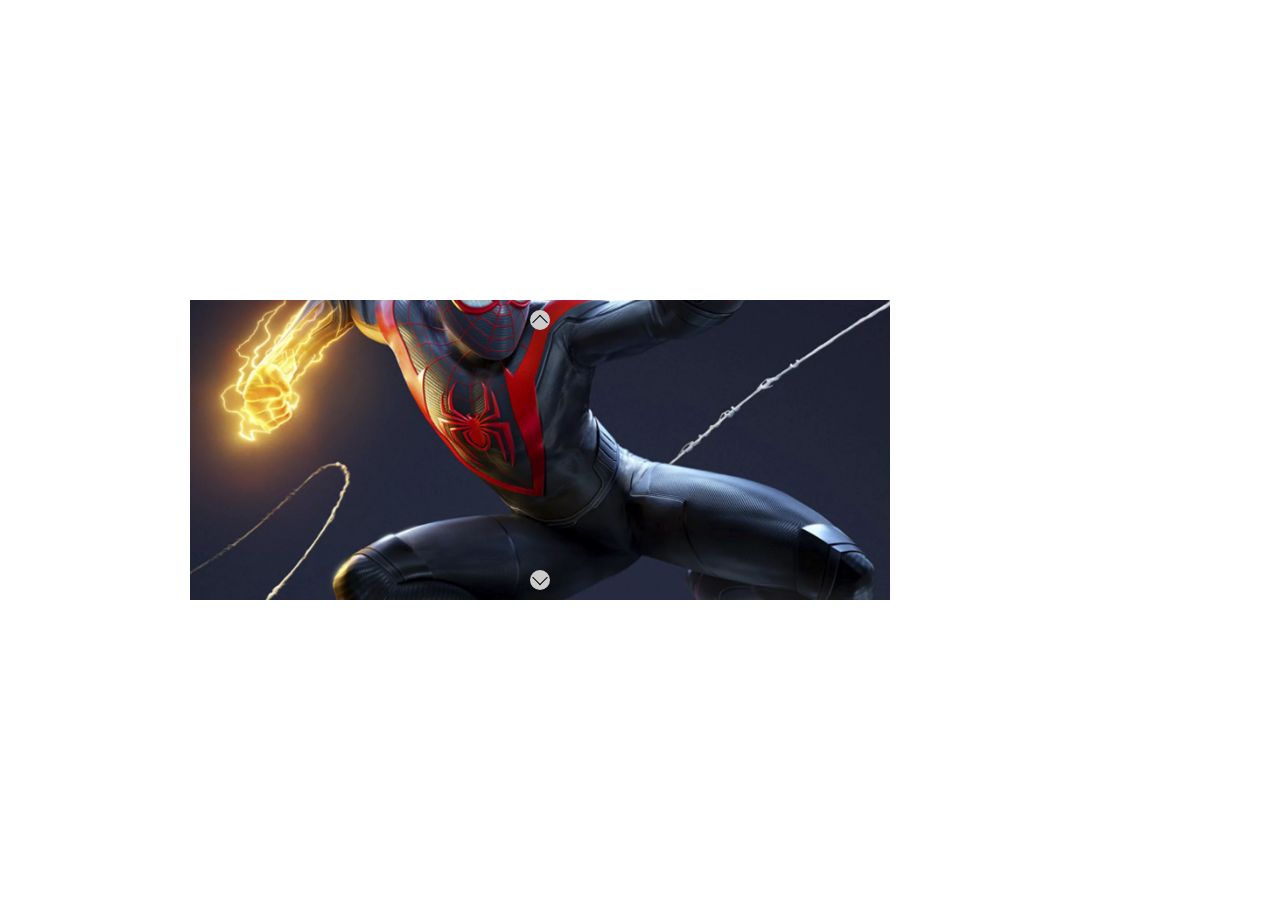
<file: index.html>
<!DOCTYPE html>
<html lang="en">
<head>
    <meta charset="UTF-8">
    <meta http-equiv="X-UA-Compatible" content="IE=edge">
    <meta name="viewport" content="width=device-width, initial-scale=1.0">
    <title>Carosello News</title>
    <link rel="stylesheet" href="css/style.css">
</head>
<body>
   <div class="container">
        <div class="items">
 
            <div class="item active">
                <img src="img/01.webp" alt="">
            </div> 
            

            <div class="prev"></div>
            <div class="next"></div>

        </div>
   </div>

   <script src="js/main.js"></script>
</body>
</html>
</file>
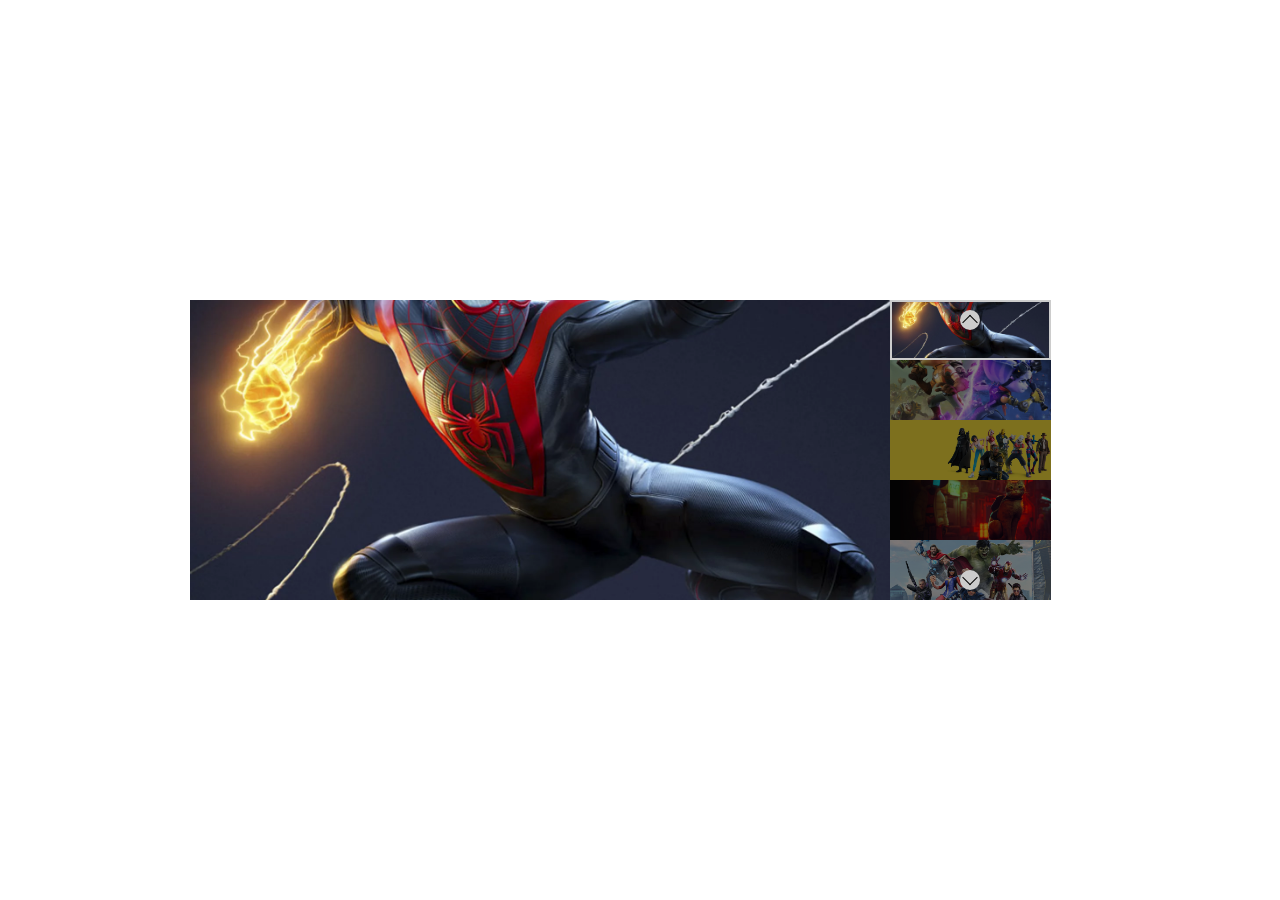
<file: thumb/index.html>
<!DOCTYPE html>
<html lang="en">
<head>
    <meta charset="UTF-8">
    <meta http-equiv="X-UA-Compatible" content="IE=edge">
    <meta name="viewport" content="width=device-width, initial-scale=1.0">
    <title>Carosello News</title>
    <link rel="stylesheet" href="css/style.css">
</head>
<body>
   <div class="container">
        <div class="items">
    
            <div class="item active">
                <img src="./img/01.webp" alt="">
            </div> 
            
        </div>
        <div class="thumbs">
            <!-- BONUS 2 - markup statico delle thumbnails
            <div class="thumb active">
                <img src="./img/01.jpg" alt="">
            </div> 
            -->
            <div class="prev"></div>
            <div class="next"></div>
        </div>
   </div>

   <script src="js/main.js"></script>
</body>
</html>
</file>
<file: css/style.css>
* {
    margin: 0;
    padding: 0;
    box-sizing: border-box;
}

.container {
    width: 900px;
    height: 100vh;
    margin: 0 auto;
    display: flex;
    align-items: center;
}

.items {
    position: relative;
    width: 700px;
    height: 300px;
}

.item {
    height: 100%;
    display: none;
    position: relative;
}

.item img {
    width: 100%;
    height: 100%;
    object-fit: cover;
}

.item.active {
    display: block;
}

.prev, .next {
    width: 20px;
    height: 20px;
    margin: 10px 0;
    border-radius: 50%;
    background: #ccc;
    position: absolute;
    left: 50%;
    transform: translate(-50%);
    cursor: pointer;
    z-index: 999;
}

.next {
    bottom: 0;
}
.prev {
    top: 0;
}

.prev::after {
    content: '';
    width: 10px;
    height: 10px;
    transform: rotate(45deg);
    border-top: 1px solid black;
    border-right: 1px solid black;
    display: block;
    position: absolute;
    top: 35%;
    left: 50%;
    transform: translate(-50%) rotate(-45deg);
}

.next::before {
    content: '';
    width: 10px;
    height: 10px;
    transform: rotate(45deg);
    border-top: 1px solid black;
    border-right: 1px solid black;
    display: block;
    position: absolute;
    bottom: 35%;
    left: 50%;
    transform: translate(-50%) rotate(135deg);
}
</file>
<file: thumb/css/style.css>
* {
    margin: 0;
    padding: 0;
    box-sizing: border-box;
}

.container {
    width: 900px;
    height: 100vh;
    margin: 0 auto;
    display: flex;
    align-items: center;
}

.items {
    width: 700px;
    height: 300px;
}

.item {
    height: 100%;
    display: none;
    position: relative;
}

.item img {
    width: 100%;
    height: 100%;
    object-fit:cover;
}

.item.active {
    display: block;
}

.thumbs {
    height: 300px;
    background: #000;
    position: relative;
}

.thumb {
    height: calc((300px) / 5);
    opacity: 0.5;
}

.thumb img {
    width: 100%;
    height: 100%;
    object-fit: cover;
}

.thumb.active {
    border: 2px solid #ccc;
    opacity: 1;
}

.prev, .next {
    width: 20px;
    height: 20px;
    margin: 10px 0;
    border-radius: 50%;
    background: #ccc;
    position: absolute;
    left: 50%;
    transform: translate(-50%);
    cursor: pointer;
    z-index: 999;
}

.next {
    bottom: 0;
}

.prev::after {
    content: '';
    width: 10px;
    height: 10px;
    transform: rotate(45deg);
    border-top: 1px solid black;
    border-right: 1px solid black;
    display: block;
    position: absolute;
    top: 35%;
    left: 50%;
    transform: translate(-50%) rotate(-45deg);
}

.next::before {
    content: '';
    width: 10px;
    height: 10px;
    transform: rotate(45deg);
    border-top: 1px solid black;
    border-right: 1px solid black;
    display: block;
    position: absolute;
    bottom: 35%;
    left: 50%;
    transform: translate(-50%) rotate(135deg);
}
</file>
